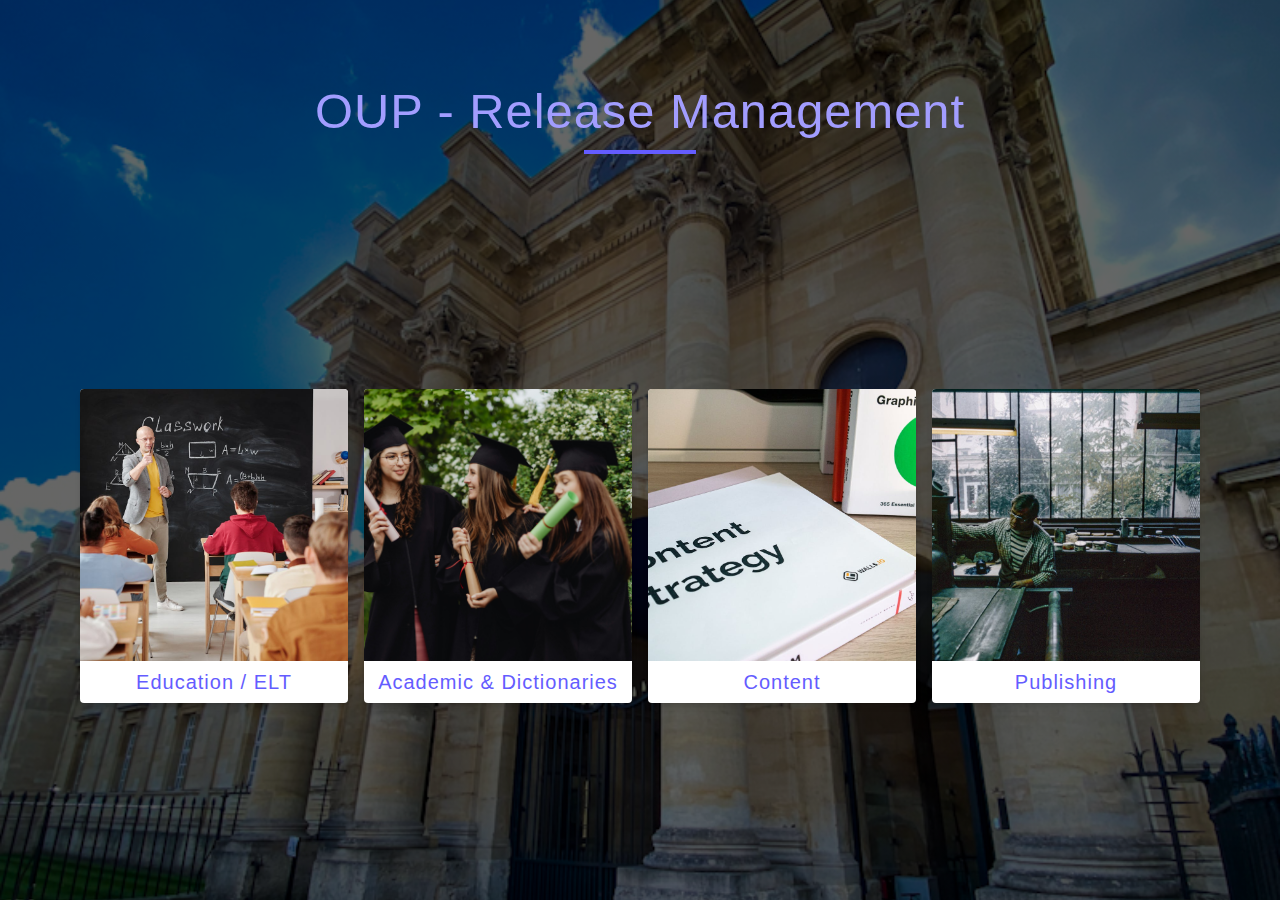
<file: index.html>
<!DOCTYPE html>
<html lang="en">
  <head>
    <meta charset="UTF-8" />
    <meta http-equiv="X-UA-Compatible" content="IE=edge" />
    <meta name="viewport" content="width=device-width, initial-scale=1.0" />
    <title>OUP || Release Management</title>
    <!-- normalize -->
    <link rel="stylesheet" href="./normalize.css" />
    <!-- font-awesome -->
    <!-- <link
      rel="stylesheet"
      href="https://cdnjs.cloudflare.com/ajax/libs/font-awesome/5.14.0/css/all.min.css"
    /> -->
    <!-- main css -->
    <link rel="stylesheet" href="./main.css" />
  </head>
  <body class="oup-body">
    <header class="rm-header">
      <div class="title"><h1>OUP - Release Management</h1></div>
      <div class="title-underline"></div>
    </header>
    <main>
      <section class="section-center">
        <div class="division-container">
          <article class="division">
            <a href="education.html">
              <div class="img-container">
                <img
                  src="./images/pexels-max-fischer-5212345.jpg"
                  alt="education"
                  class="edu-photo img"
                />
              </div>
              <div class="division-info">
                <h5>Education / ELT</h5>
              </div>
            </a>
          </article>

          <article class="division">
            <a href="academic.html">
              <div class="img-container">
                <img
                  src="./images/pexels-karolina-grabowska-8106617.jpg"
                  alt="academic. Karlina Grabowska from Pexels"
                  class="academic-photo img"
                />
              </div>
              <div class="division-info">
                <h5>Academic & Dictionaries</h5>
              </div>
            </a>
          </article>

          <article class="division">
            <a href="">
              <div class="img-container">
                <img
                  src="./images/pexels-wallsio-15635394.jpg"
                  alt="content - Wallsio from Pexels"
                  class="con-photo img"
                />
              </div>
              <div class="division-info">
                <h5>Content</h5>
              </div>
            </a>
          </article>

          <article class="division">
            <a href="">
              <div class="img-container">
                <img
                  src="./images/pexels-babzillaz-1005797-4880048.jpg"
                  alt="Publishing - Babzillaz from Pexels"
                  class="con-photo img"
                />
              </div>
              <div class="division-info">
                <h5>Publishing</h5>
              </div>
            </a>
          </article>
        </div>
      </section>
    </main>
  </body>
</html>
</file>
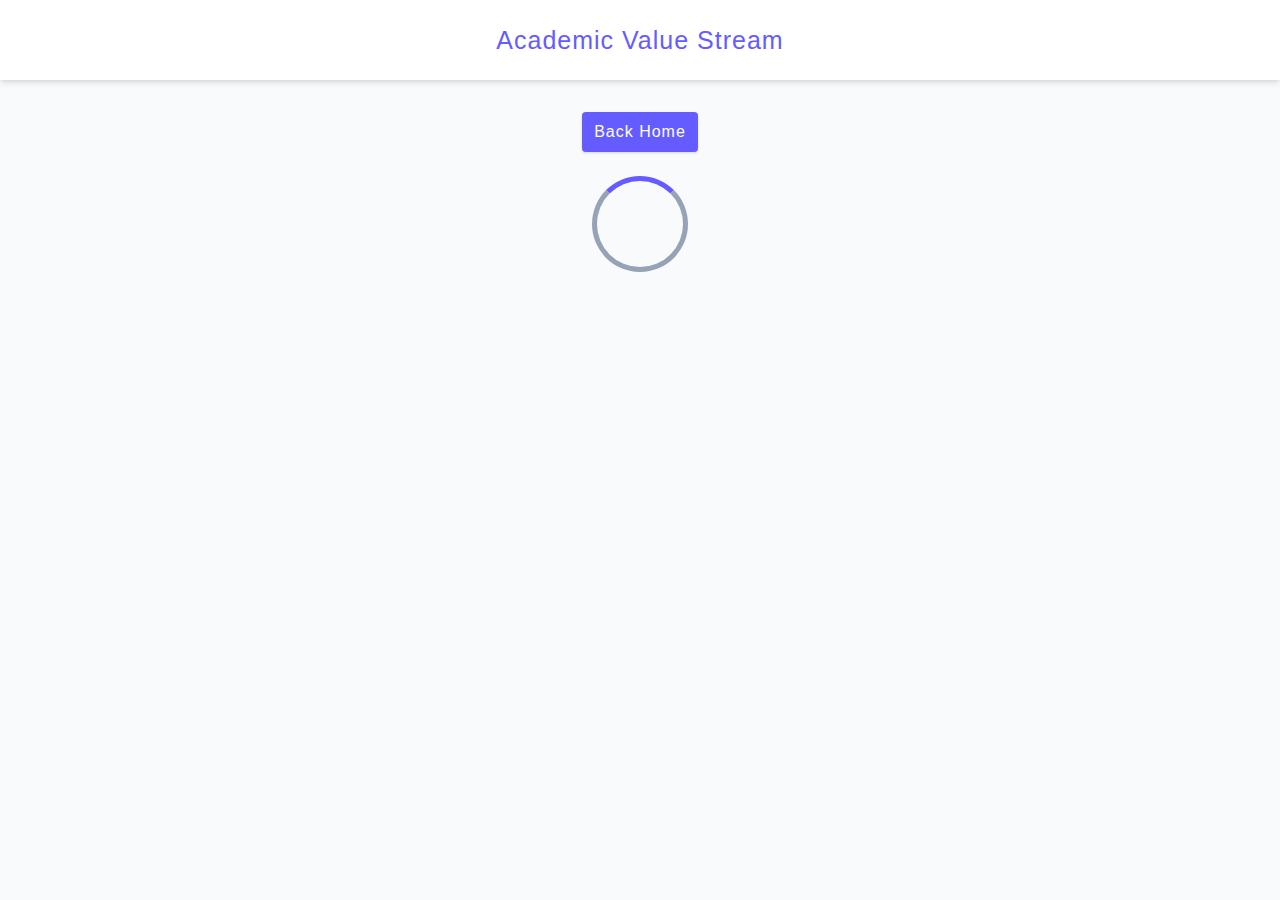
<file: academic.html>
<!DOCTYPE html>
<html lang="en">
  <head>
    <meta charset="UTF-8" />
    <meta http-equiv="X-UA-Compatible" content="IE=edge" />
    <meta name="viewport" content="width=device-width, initial-scale=1.0" />
    <title>OUP || Release Management</title>
    <!-- normalize -->
    <link rel="stylesheet" href="./normalize.css" />
    <!-- font-awesome -->
    <!-- <link
      rel="stylesheet"
      href="https://cdnjs.cloudflare.com/ajax/libs/font-awesome/5.14.0/css/all.min.css"
    /> -->
    <!-- main css -->
    <link rel="stylesheet" href="./main.css" />
  </head>
  <body>
    <nav class="navbar">
      <div class="nav-center">
        <h4>Academic Value Stream</h4>
      </div>
    </nav>
    <div class="home">
      <a href="index.html" class="btn">Back Home</a>
    </div>
    <section class="aca-section-center">
      <div class="loading"></div>
      <!-- <div class="env-container"></div> -->
    </section>
  </body>
  <script type="module" src="./src/academic.js"></script>
</html>
</file>
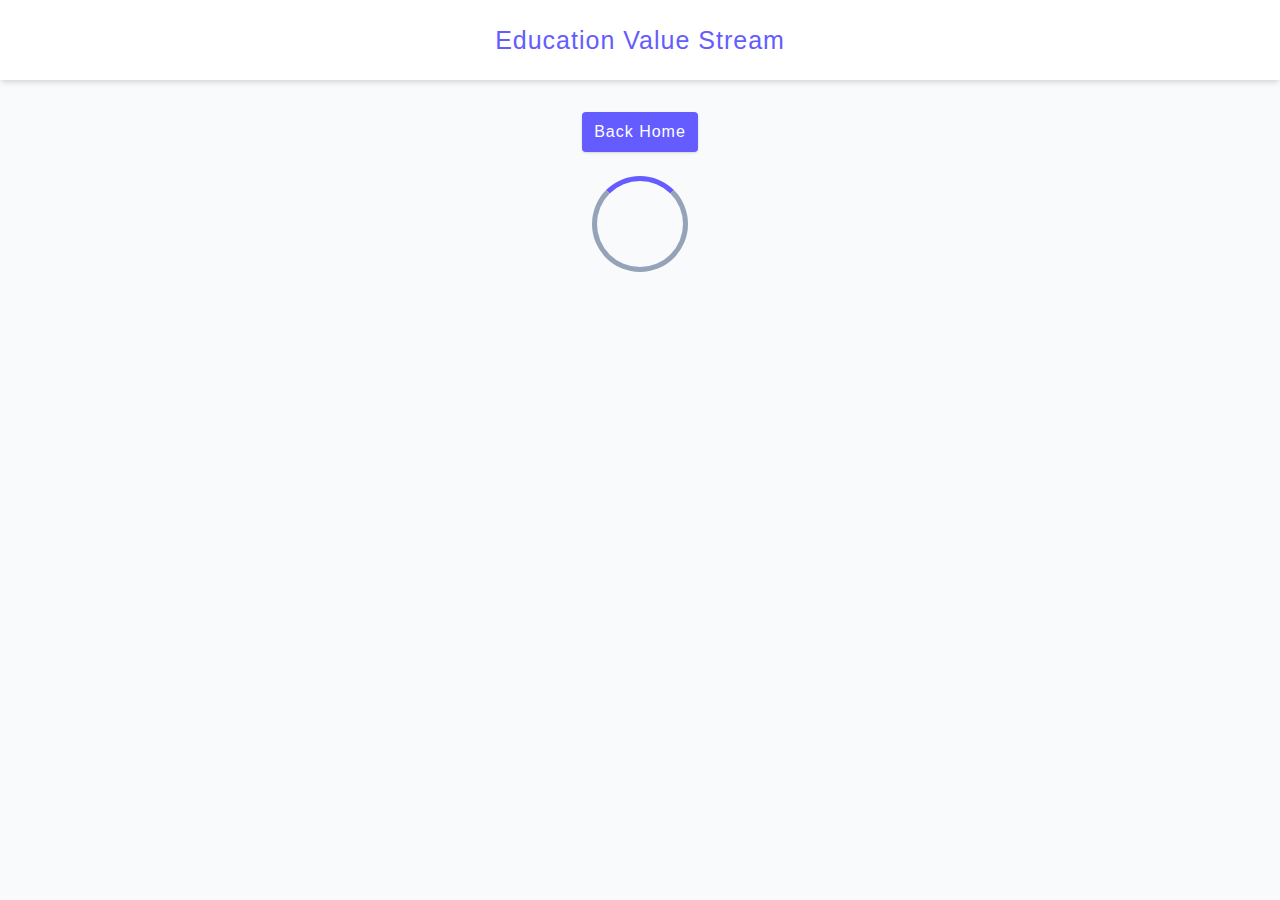
<file: education.html>
<!DOCTYPE html>
<html lang="en">
  <head>
    <meta charset="UTF-8" />
    <meta http-equiv="X-UA-Compatible" content="IE=edge" />
    <meta name="viewport" content="width=device-width, initial-scale=1.0" />
    <title>OUP || Release Management</title>
    <!-- normalize -->
    <link rel="stylesheet" href="./normalize.css" />
    <!-- font-awesome -->
    <!-- <link
      rel="stylesheet"
      href="https://cdnjs.cloudflare.com/ajax/libs/font-awesome/5.14.0/css/all.min.css"
    /> -->
    <!-- main css -->
    <link rel="stylesheet" href="./main.css" />
  </head>
  <body>
    <nav class="navbar">
      <div class="nav-center">
        <h4>Education Value Stream</h4>
      </div>
    </nav>
    <div class="home">
      <a href="index.html" class="btn">Back Home</a>
    </div>
    <section class="edu-section-center">
      <div class="loading"></div>
      <!-- <div class="env-container"></div> -->
    </section>
  </body>
  <script type="module" src="./src/education.js"></script>
</html>
</file>
<file: main.css>
*,
::after,
::before {
  box-sizing: border-box;
}
/* fonts */

@import url("https://fonts.googleapis.com/css2?family=Roboto:wght@400;500;600&family=Montserrat&display=swap");
html {
  font-size: 100%;
} /*16px*/

:root {
  /* colors */
  --primary-100: #e2e0ff;
  --primary-200: #c1beff;
  --primary-300: #a29dff;
  --primary-400: #837dff;
  --primary-500: #645cff;
  --primary-600: #504acc;
  --primary-700: #3c3799;
  --primary-800: #282566;
  --primary-900: #141233;

  /* grey */
  --grey-50: #f8fafc;
  --grey-100: #f1f5f9;
  --grey-200: #e2e8f0;
  --grey-300: #cbd5e1;
  --grey-400: #94a3b8;
  --grey-500: #64748b;
  --grey-600: #475569;
  --grey-700: #334155;
  --grey-800: #1e293b;
  --grey-900: #0f172a;
  /* rest of the colors */
  --black: #222;
  --white: #fff;
  --red-light: #f8d7da;
  --red-dark: #842029;
  --green-light: #d1e7dd;
  --green-dark: #0f5132;

  /* fonts  */
  --headingFont: "Roboto", sans-serif;
  --bodyFont: "Nunito", sans-serif;
  --smallText: 0.7em;
  /* rest of the vars */
  --backgroundColor: var(--grey-50);
  --textColor: var(--grey-900);
  --borderRadius: 0.25rem;
  --letterSpacing: 1px;
  --transition: 0.3s ease-in-out all;
  --max-width: 1120px;
  --fixed-width: 600px;

  /* box shadow*/
  --shadow-1: 0 1px 3px 0 rgba(0, 0, 0, 0.1), 0 1px 2px 0 rgba(0, 0, 0, 0.06);
  --shadow-2: 0 4px 6px -1px rgba(0, 0, 0, 0.1),
    0 2px 4px -1px rgba(0, 0, 0, 0.06);
  --shadow-3: 0 10px 15px -3px rgba(0, 0, 0, 0.1),
    0 4px 6px -2px rgba(0, 0, 0, 0.05);
  --shadow-4: 0 20px 25px -5px rgba(0, 0, 0, 0.1),
    0 10px 10px -5px rgba(0, 0, 0, 0.04);
}

body {
  background: var(--backgroundColor);
  font-family: var(--bodyFont);
  font-weight: 400;
  line-height: 1.75;
  color: var(--textColor);
}

p {
  margin-bottom: 1.5rem;
  max-width: 40em;
}

h1,
h2,
h3,
h4,
h5 {
  margin: 0;
  margin-bottom: 1.38rem;
  font-family: var(--headingFont);
  font-weight: 400;
  line-height: 1.3;
  text-transform: capitalize;
  letter-spacing: var(--letterSpacing);
}

h1 {
  margin-top: 0;
  font-size: 3.052rem;
}

h2 {
  font-size: 2.441rem;
}

h3 {
  font-size: 1.953rem;
}

h4 {
  font-size: 1.563rem;
}

h5 {
  font-size: 1.25rem;
}

small,
.text-small {
  font-size: var(--smallText);
}

a {
  text-decoration: none;
}
ul {
  list-style-type: none;
  padding: 0;
}

.img {
  width: 100%;
  display: block;
  object-fit: cover;
}
/* buttons */

.btn {
  cursor: pointer;
  color: var(--white);
  background: var(--primary-500);
  border: transparent;
  border-radius: var(--borderRadius);
  letter-spacing: var(--letterSpacing);
  padding: 0.375rem 0.75rem;
  box-shadow: var(--shadow-1);
  transition: var(--transition);
  text-transform: capitalize;
  display: inline-block;
}
.btn:hover {
  background: var(--primary-700);
  box-shadow: var(--shadow-3);
}
.btn-hipster {
  color: var(--primary-500);
  background: var(--primary-200);
}
.btn-hipster:hover {
  color: var(--primary-200);
  background: var(--primary-700);
}
.btn-block {
  width: 100%;
}

/* alerts */
.alert {
  padding: 0.375rem 0.75rem;
  margin-bottom: 1rem;
  border-color: transparent;
  border-radius: var(--borderRadius);
}

.alert-danger {
  color: var(--red-dark);
  background: var(--red-light);
}
.alert-success {
  color: var(--green-dark);
  background: var(--green-light);
}
/* form */

.form {
  width: 90vw;
  max-width: var(--fixed-width);
  background: var(--white);
  border-radius: var(--borderRadius);
  box-shadow: var(--shadow-2);
  padding: 2rem 2.5rem;
  margin: 3rem auto;
}
.form-label {
  display: block;
  font-size: var(--smallText);
  margin-bottom: 0.5rem;
  text-transform: capitalize;
  letter-spacing: var(--letterSpacing);
}
.form-input,
.form-textarea {
  width: 100%;
  padding: 0.375rem 0.75rem;
  border-radius: var(--borderRadius);
  background: var(--backgroundColor);
  border: 1px solid var(--grey-200);
}

.form-row {
  margin-bottom: 1rem;
}

.form-textarea {
  height: 7rem;
}
::placeholder {
  font-family: inherit;
  color: var(--grey-400);
}
.form-alert {
  color: var(--red-dark);
  letter-spacing: var(--letterSpacing);
  text-transform: capitalize;
}
/* alert */

@keyframes spinner {
  to {
    transform: rotate(360deg);
  }
}

.loading {
  width: 6rem;
  height: 6rem;
  border: 5px solid var(--grey-400);
  border-radius: 50%;
  border-top-color: var(--primary-500);
  animation: spinner 0.6s linear infinite;
}
.loading {
  margin: 1.5rem auto;
}
/* title */

.title {
  text-align: center;
}

.title-underline {
  background: var(--primary-500);
  width: 7rem;
  height: 0.25rem;
  margin: 0 auto;
  margin-top: -1rem;
}
/*
=============== 
OUP - Release
===============
*/

.rm-header {
  height: 5rem;
  margin-top: 5rem;
  color: var(--primary-300);
}

main {
  min-height: calc(100vh - 10rem);
  display: grid;
  place-items: center;
  /* margin-top: 1rem; */
}

.section-center {
  width: 90vw;
  max-width: var(--max-width);
  margin: 0 auto;
}

.division-container {
  margin-top: 5rem;
}

.division {
  background: var(--white);
  margin-bottom: 3rem;
  box-shadow: var(--shadow-2);
  transition: var(--transition);
  border-radius: var(--borderRadius);
  cursor: pointer;
}

.division:hover {
  box-shadow: var(--shadow-4);
  transform: scale(1.05);
}

.edu-photo,
.academic-photo,
.con-photo {
  height: 17rem;
  object-fit: cover;
  border-top-left-radius: var(--borderRadius);
  border-top-right-radius: var(--borderRadius);
}

.division-info {
  padding-top: 0.5rem;
  padding-bottom: 0.5rem;
  display: grid;
  place-items: center;
}

.division-info h5 {
  margin: 0;
  color: var(--primary-500);
  transition: var(--transition);
}

.division-info h5:hover {
  color: var(--primary-800);
}

@media screen and (min-width: 768px) {
  .division-container {
    display: grid;
    grid-template-columns: 1fr 1fr;
    column-gap: 1rem;
  }
  .oup-body {
    background: linear-gradient(rgba(0, 0, 0, 0.6), rgba(0, 0, 0, 0.6)),
      url("./images/oup.jpeg") center/cover no-repeat fixed;
  }
}

@media screen and (min-width: 992px) {
  .division-container {
    grid-template-columns: 1fr 1fr 1fr;
  }
}

@media screen and (min-width: 1170px) {
  .division-container {
    grid-template-columns: 1fr 1fr 1fr 1fr;
  }
}

.navbar {
  height: 5rem;
  box-shadow: var(--shadow-2);
  display: grid;
  place-items: center;
  background: var(--white);
}

.nav-center {
  max-width: var(--max-width);
  margin: 0 auto;
  display: grid;
  place-items: center;
}

.nav-center h4 {
  margin-bottom: 0;
  color: var(--primary-500);
}

.edu-section-center,
.aca-section-center {
  width: 90vw;
  margin: 0 auto;
  max-width: var(--max-width);
}

.environment {
  background: var(--white);
  margin-top: 3rem;
  margin-bottom: 3rem;
  padding: 2rem 1rem;
  /* max-width: var(--fixed-width); */
  box-shadow: var(--shadow-2);
  transition: var(--transition);
  border-radius: var(--borderRadius);
}

.environment:hover {
  box-shadow: var(--shadow-4);
}

.env-header {
  box-shadow: var(--shadow-2);
  padding: 0.5rem;
  display: flex;
  align-items: center;
  justify-content: space-between;
  transition: var(--transition);
}

.env-header:hover {
  box-shadow: var(--shadow-4);
}

.env-header h5 {
  margin-bottom: 0;
}

.env-status {
  color: var(--green-dark);
  font-size: 0.8rem;
  font-weight: bold;
}

.env-info {
  padding: 0 1.5rem;
}

.env-info p {
  margin: 0;
}
.release {
  display: flex;
  justify-content: space-between;
  align-items: center;
  padding: 0.5rem 0;
}

.env-status-offline {
  color: var(--red-dark);
  font-size: 0.8rem;
  font-weight: bold;
}

.home {
  display: flex;
  margin-top: 2rem;
  justify-content: center;
}

@media screen and (min-width: 768px) {
  .env-container {
    display: grid;
    grid-template-columns: 1fr 1fr;
    column-gap: 1rem;
  }
}

@media screen and (min-width: 992px) {
  .env-container {
    grid-template-columns: 1fr 1fr 1fr;
  }
}
</file>
